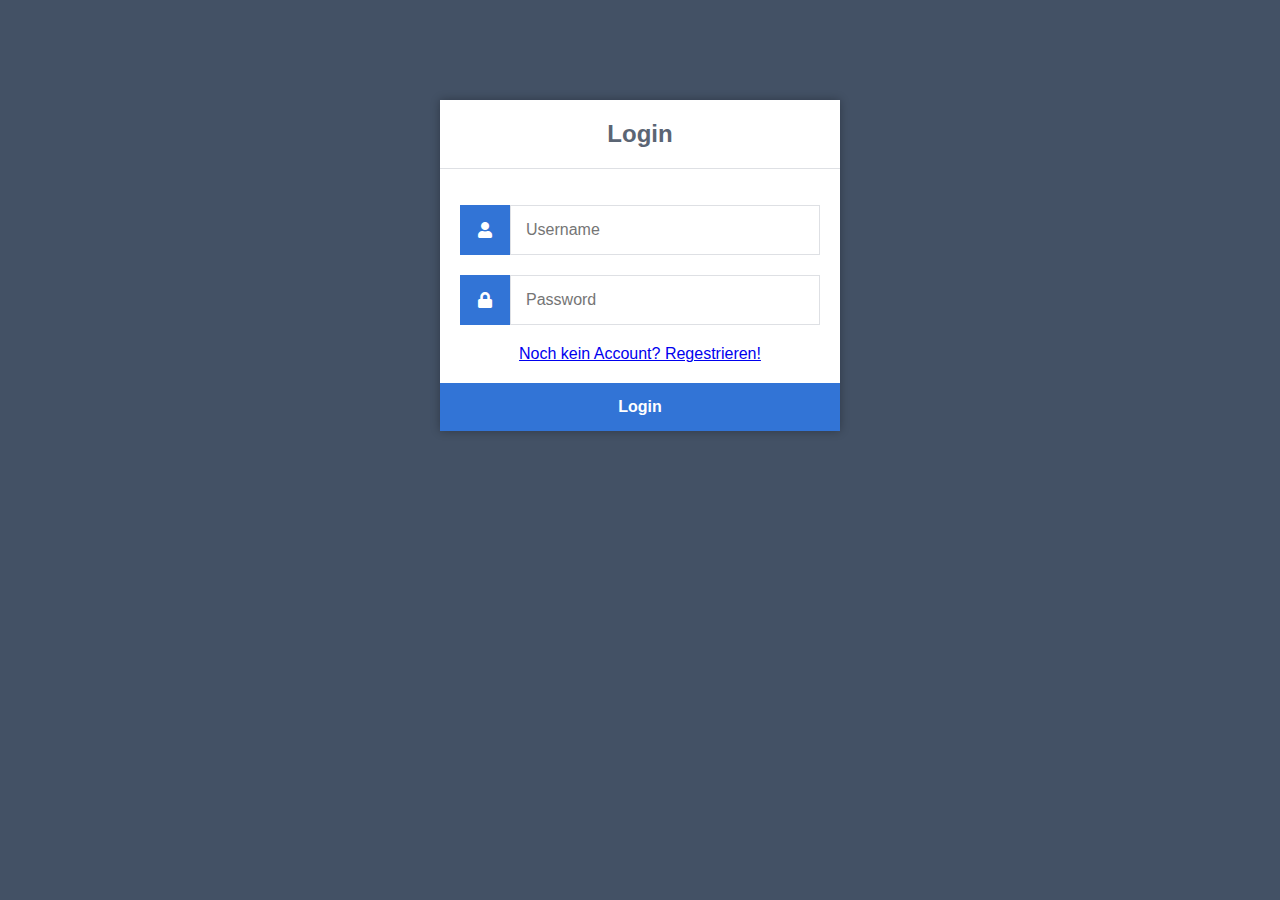
<file: login-register/index.html>
<!DOCTYPE html>
<html>
<head>
    <meta charset="utf-8">
    <title>Login</title>
    <link href="style.css" rel="stylesheet" type="text/css">
    <link rel="stylesheet" href="https://use.fontawesome.com/releases/v5.7.1/css/all.css">
</head>
<body>
<div class="login">
    <h1>Login</h1>
    <form action="authenticate.php" method="post">
        <label for="username">
            <i class="fas fa-user"></i>
        </label>
        <input type="text" name="username" placeholder="Username" id="username" required>
        <label for="password">
            <i class="fas fa-lock"></i>
        </label>
        <input type="password" name="password" placeholder="Password" id="password" required>
        <a href="register.html">Noch kein Account? Regestrieren!</a>
        <input type="submit" value="Login">
    </form>
</div>
</body>
</html>
</file>
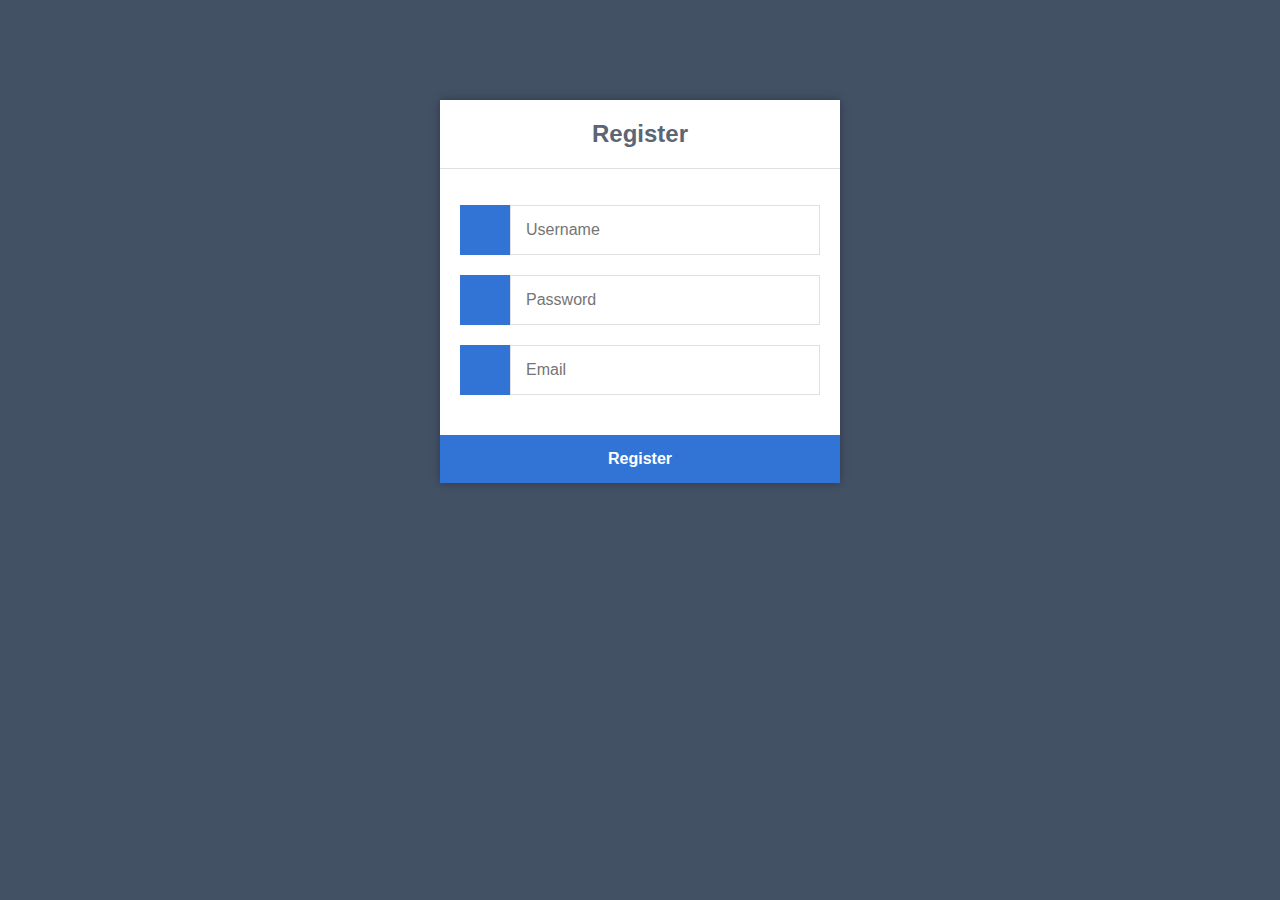
<file: login-register/register.html>
<!DOCTYPE html>
<html>
<head>
    <meta charset="utf-8">
    <title>Register</title>
    <link href="style.css" rel="stylesheet" type="text/css">
    <link rel="stylesheet" href="https://cdnjs.cloudflare.com/ajax/libs/font-awesome/6.2.0/css/all.min.css" integrity="sha512-xh6O/CkQoPOWDdYTDqeRdPCVd1SpvCA9XXcUnZS2FmJNp1coAFzvtCN9BmamE+4aHK8yyUHUSCcJHgXloTyT2A==" crossorigin="anonymous" referrerpolicy="no-referrer">
</head>
<body>
<div class="register">
    <h1>Register</h1>
    <form action="register.php" method="post" autocomplete="off">
        <label for="username">
            <i class="fas fa-user"></i>
        </label>
        <input type="text" name="username" placeholder="Username" id="username" required>
        <label for="password">
            <i class="fas fa-lock"></i>
        </label>
        <input type="password" name="password" placeholder="Password" id="password" required>
        <label for="email">
            <i class="fas fa-envelope"></i>
        </label>
        <input type="email" name="email" placeholder="Email" id="email" required>



        <input type="submit" value="Register">
    </form>
</div>
</body>
</html>
</file>
<file: login-register/style.css>
* {
    box-sizing: border-box;
    font-family: -apple-system, BlinkMacSystemFont, "segoe ui", roboto, oxygen, ubuntu, cantarell, "fira sans", "droid sans", "helvetica neue", Arial, sans-serif;
    font-size: 16px;
}
body {
    background-color: #435165;
}
.login {
    width: 400px;
    background-color: #ffffff;
    box-shadow: 0 0 9px 0 rgba(0, 0, 0, 0.3);
    margin: 100px auto;
}
.login h1 {
    text-align: center;
    color: #5b6574;
    font-size: 24px;
    padding: 20px 0 20px 0;
    border-bottom: 1px solid #dee0e4;
}
.login form {
    display: flex;
    flex-wrap: wrap;
    justify-content: center;
    padding-top: 20px;
}
.login form label {
    display: flex;
    justify-content: center;
    align-items: center;
    width: 50px;
    height: 50px;
    background-color: #3274d6;
    color: #ffffff;
}
.login form input[type="password"], .login form input[type="text"] {
    width: 310px;
    height: 50px;
    border: 1px solid #dee0e4;
    margin-bottom: 20px;
    padding: 0 15px;
}
.login form input[type="submit"] {
    width: 100%;
    padding: 15px;
    margin-top: 20px;
    background-color: #3274d6;
    border: 0;
    cursor: pointer;
    font-weight: bold;
    color: #ffffff;
    transition: background-color 0.2s;
}
.login form input[type="submit"]:hover {
    background-color: #2868c7;
    transition: background-color 0.2s;
}

.navtop {
    background-color: #2f3947;
    height: 60px;
    width: 100%;
    border: 0;
}
.navtop div {
    display: flex;
    margin: 0 auto;
    width: 1000px;
    height: 100%;
}
.navtop div h1, .navtop div a {
    display: inline-flex;
    align-items: center;
}
.navtop div h1 {
    flex: 1;
    font-size: 24px;
    padding: 0;
    margin: 0;
    color: #eaebed;
    font-weight: normal;
}
.navtop div a {
    padding: 0 20px;
    text-decoration: none;
    color: #c1c4c8;
    font-weight: bold;
}
.navtop div a i {
    padding: 2px 8px 0 0;
}
.navtop div a:hover {
    color: #eaebed;
}
body.loggedin {
    background-color: #f3f4f7;
}
.content {
    width: 1000px;
    margin: 0 auto;
}
.content h2 {
    margin: 0;
    padding: 25px 0;
    font-size: 22px;
    border-bottom: 1px solid #e0e0e3;
    color: #4a536e;
}
.content > p, .content > div {
    box-shadow: 0 0 5px 0 rgba(0, 0, 0, 0.1);
    margin: 25px 0;
    padding: 25px;
    background-color: #fff;
}
.content > p table td, .content > div table td {
    padding: 5px;
}
.content > p table td:first-child, .content > div table td:first-child {
    font-weight: bold;
    color: #4a536e;
    padding-right: 15px;
}
.content > div p {
    padding: 5px;
    margin: 0 0 10px 0;
}
* {
    box-sizing: border-box;
    font-family: -apple-system, BlinkMacSystemFont, "segoe ui", roboto, oxygen, ubuntu, cantarell, "fira sans", "droid sans", "helvetica neue", Arial, sans-serif;
    font-size: 16px;
}
body {
    background-color: #435165;
    margin: 0;
}

* {
    box-sizing: border-box;
    font-family: -apple-system, BlinkMacSystemFont, "segoe ui", roboto, oxygen, ubuntu, cantarell, "fira sans", "droid sans", "helvetica neue", Arial, sans-serif;
    font-size: 16px;
}
body {
    background-color: #435165;
    margin: 0;
}
.register {
    width: 400px;
    background-color: #ffffff;
    box-shadow: 0 0 9px 0 rgba(0, 0, 0, 0.3);
    margin: 100px auto;
}
.register h1 {
    text-align: center;
    color: #5b6574;
    font-size: 24px;
    padding: 20px 0 20px 0;
    border-bottom: 1px solid #dee0e4;
}
.register form {
    display: flex;
    flex-wrap: wrap;
    justify-content: center;
    padding-top: 20px;
}
.register form label {
    display: flex;
    justify-content: center;
    align-items: center;
    width: 50px;
    height: 50px;
    background-color: #3274d6;
    color: #ffffff;
}
.register form input[type="password"], .register form input[type="text"], .register form input[type="email"] {
    width: 310px;
    height: 50px;
    border: 1px solid #dee0e4;
    margin-bottom: 20px;
    padding: 0 15px;
}
.register form input[type="submit"] {
    width: 100%;
    padding: 15px;
    margin-top: 20px;
    background-color: #3274d6;
    border: 0;
    cursor: pointer;
    font-weight: bold;
    color: #ffffff;
    transition: background-color 0.2s;
}
.register form input[type="submit"]:hover {
    background-color: #2868c7;
    transition: background-color 0.2s;
}


.alert {
    position: relative;
    top: 10;
    left: 0;
    width: auto;
    height: auto;
    padding: 10px;
    margin: 10px;
    line-height: 1.8;
    border-radius: 5px;
    cursor: hand;
    cursor: pointer;
    font-family: sans-serif;
    font-weight: 400;
}

.alertCheckbox {
    display: none;
}

:checked + .alert {
    display: none;
}

.alertText {
    display: table;
    margin: 0 auto;
    text-align: center;
    font-size: 16px;
}

.alertClose {
    float: right;
    padding-top: 5px;
    font-size: 10px;
}

.clear {
    clear: both;
}

.notice {
    background-color: #EFF;
    border: 1px solid #DEE;
    color: #9AA;
}

.success {
    background-color: #EFE;
    border: 1px solid #DED;
    color: #9A9;
}
</file>
